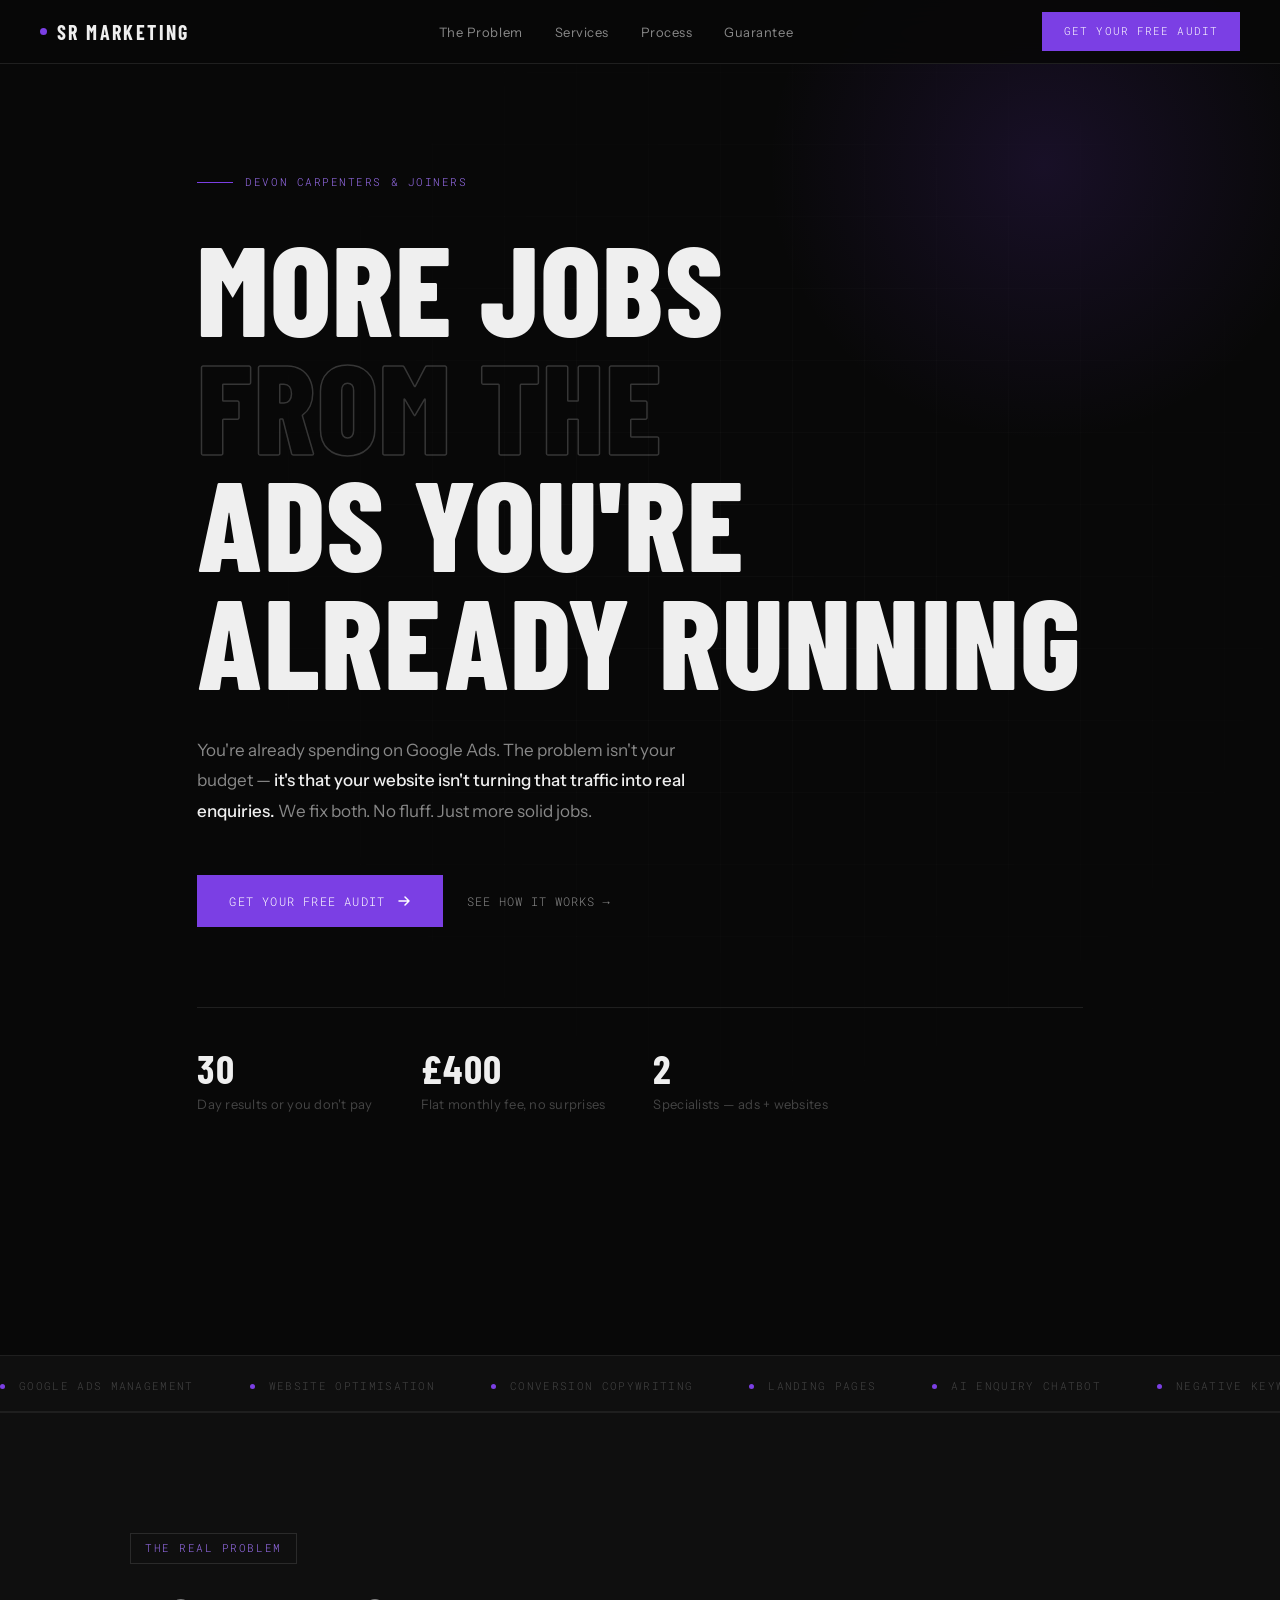
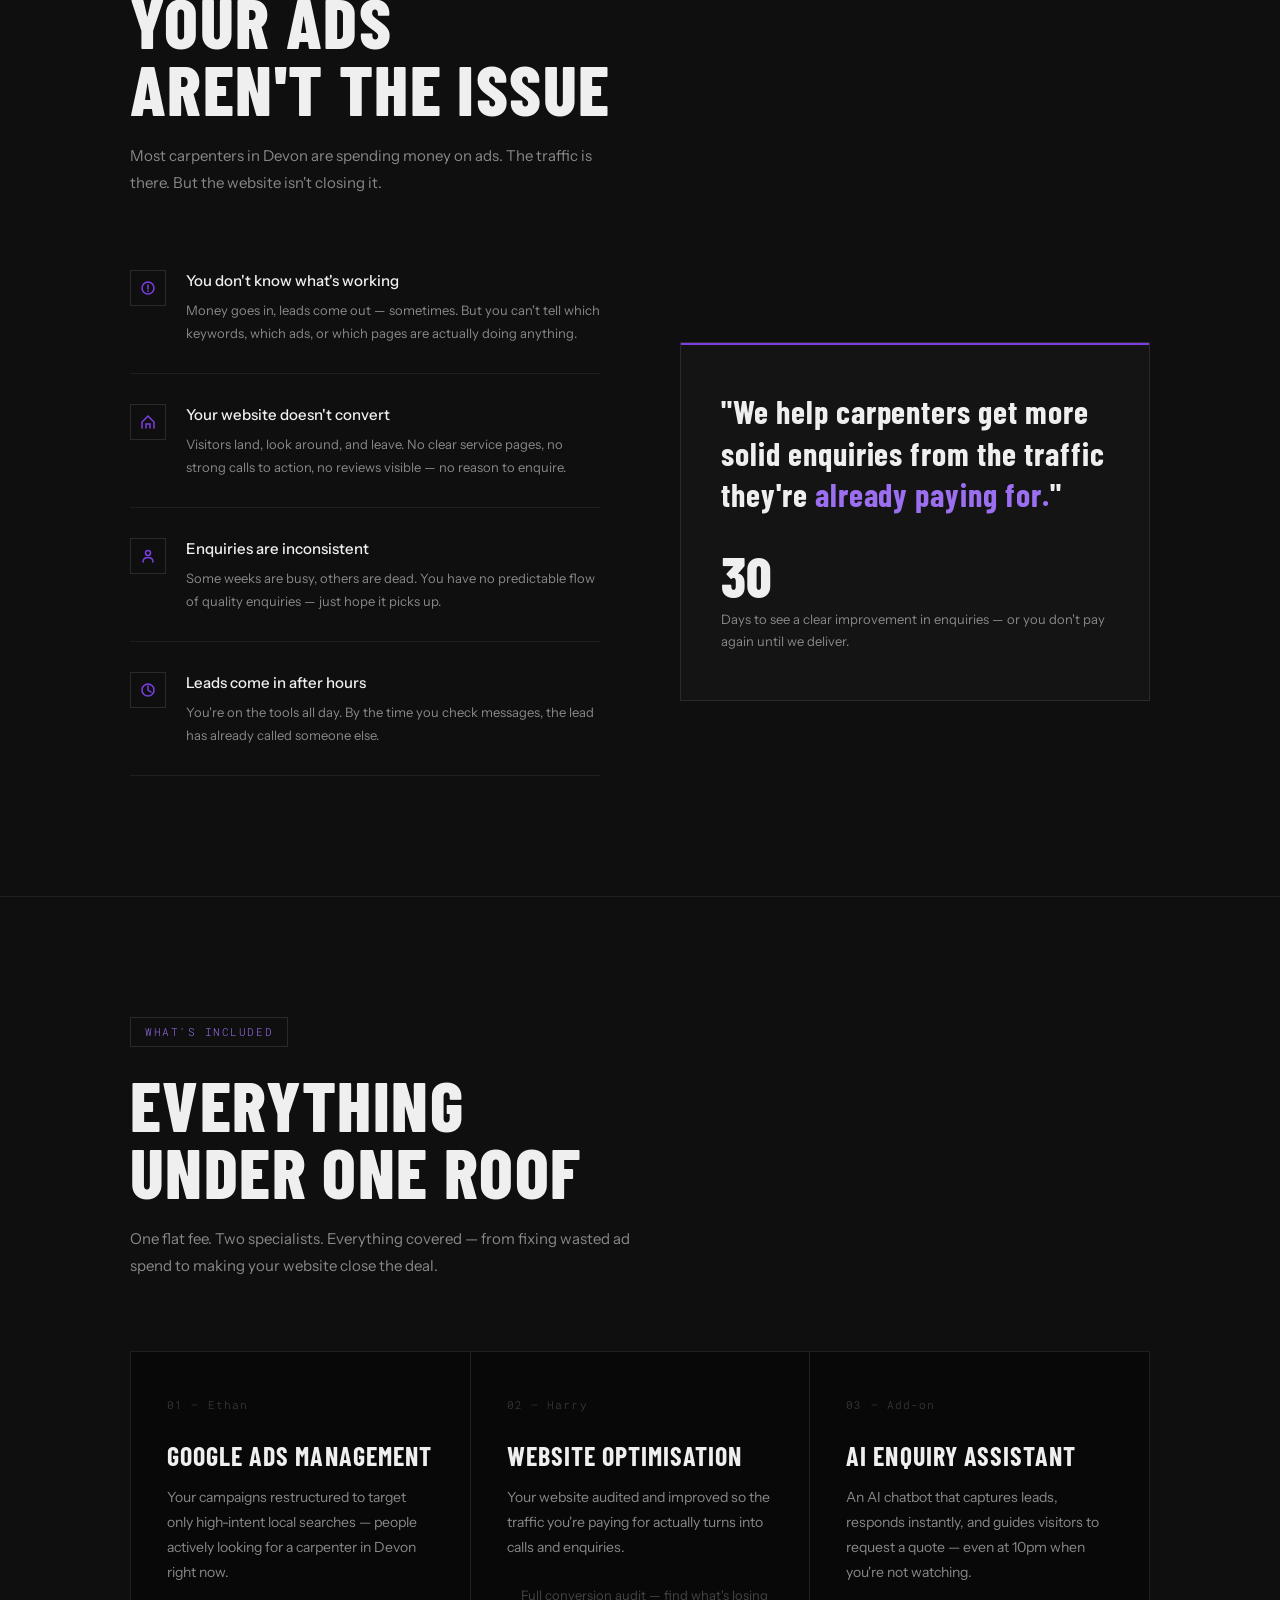
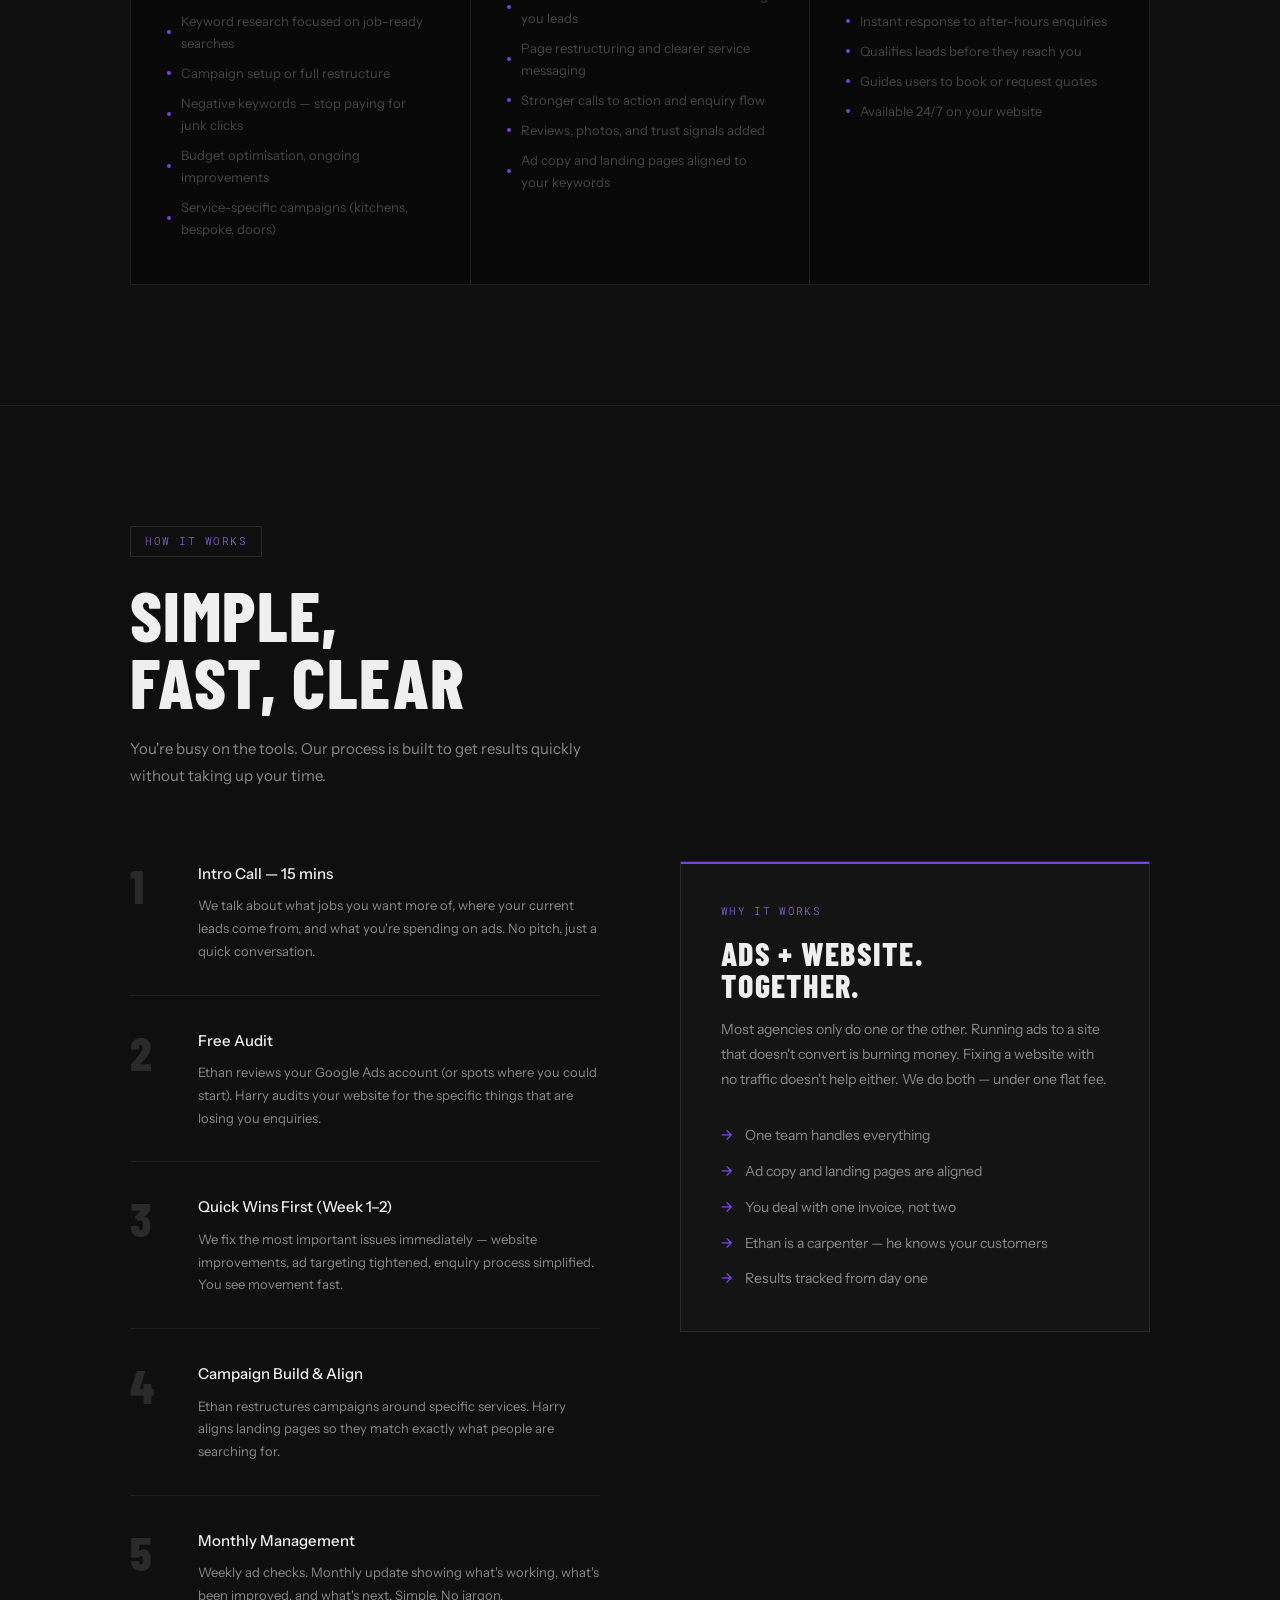
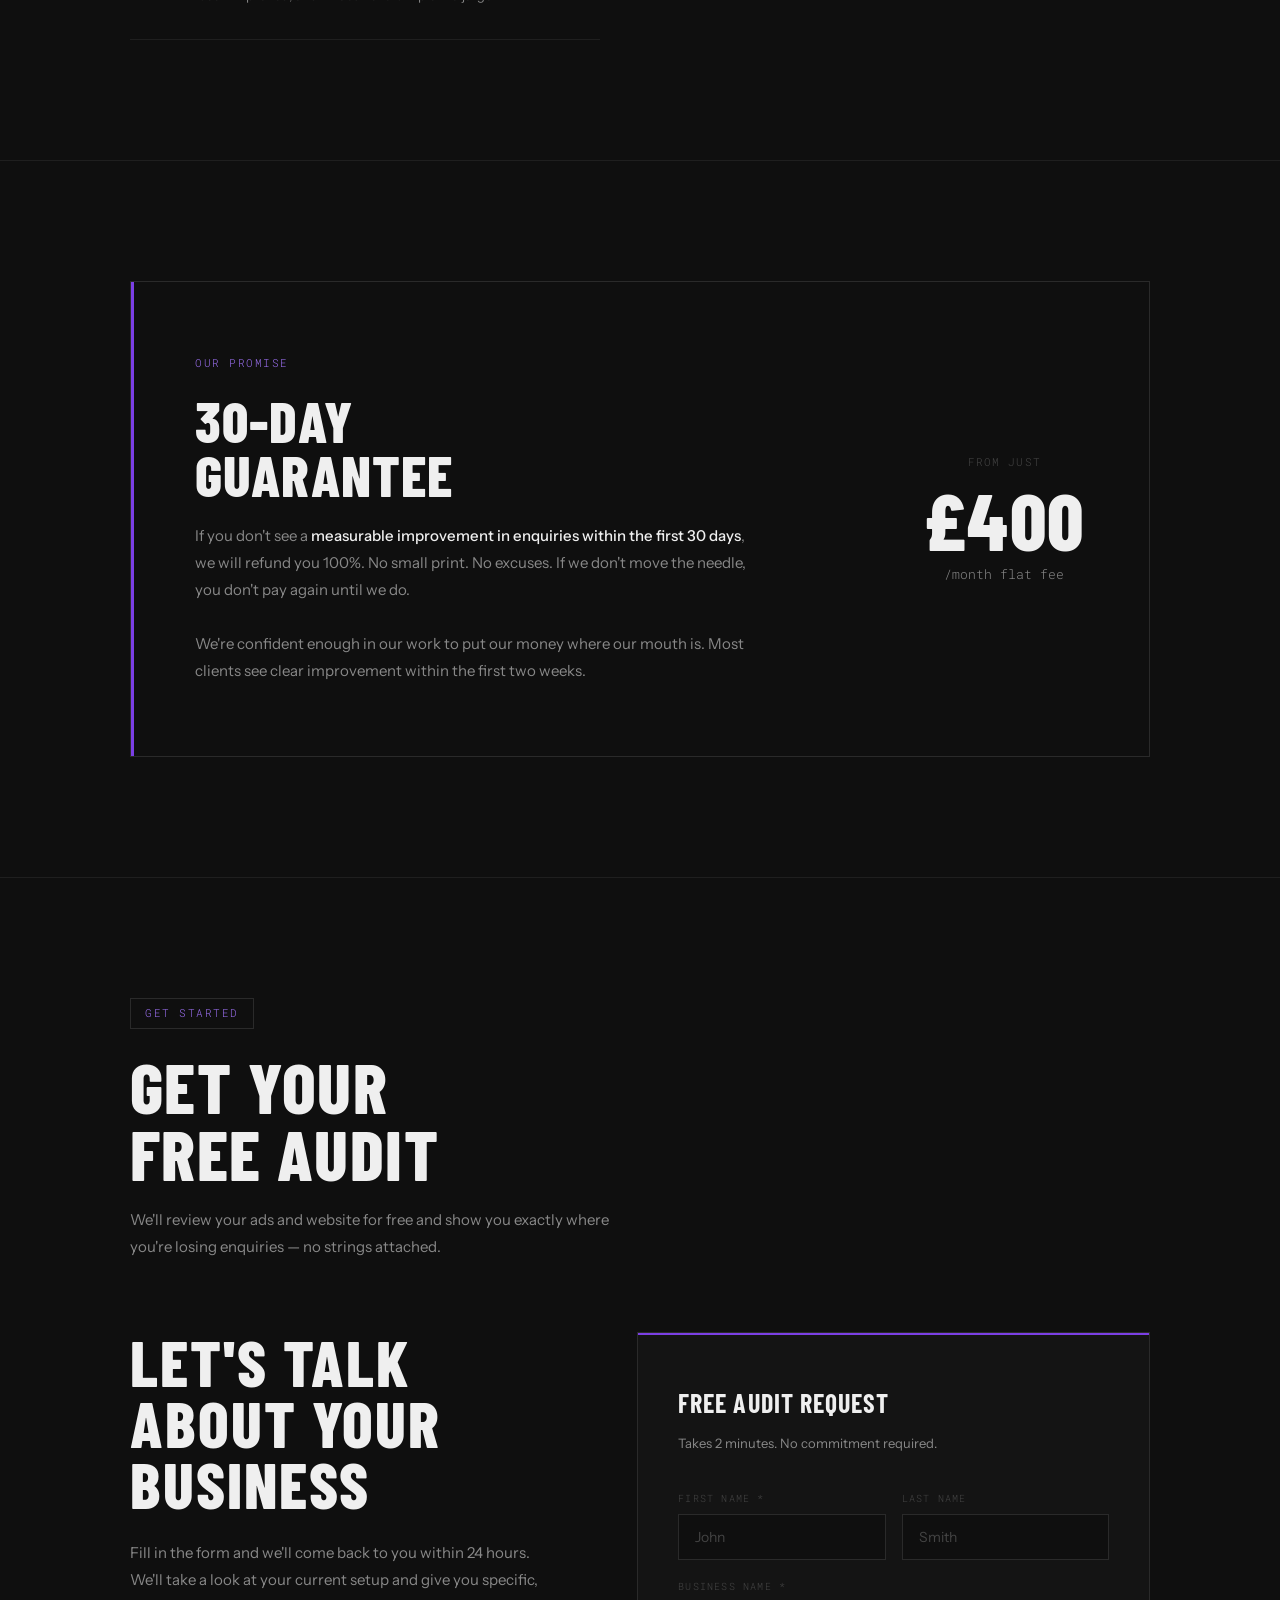
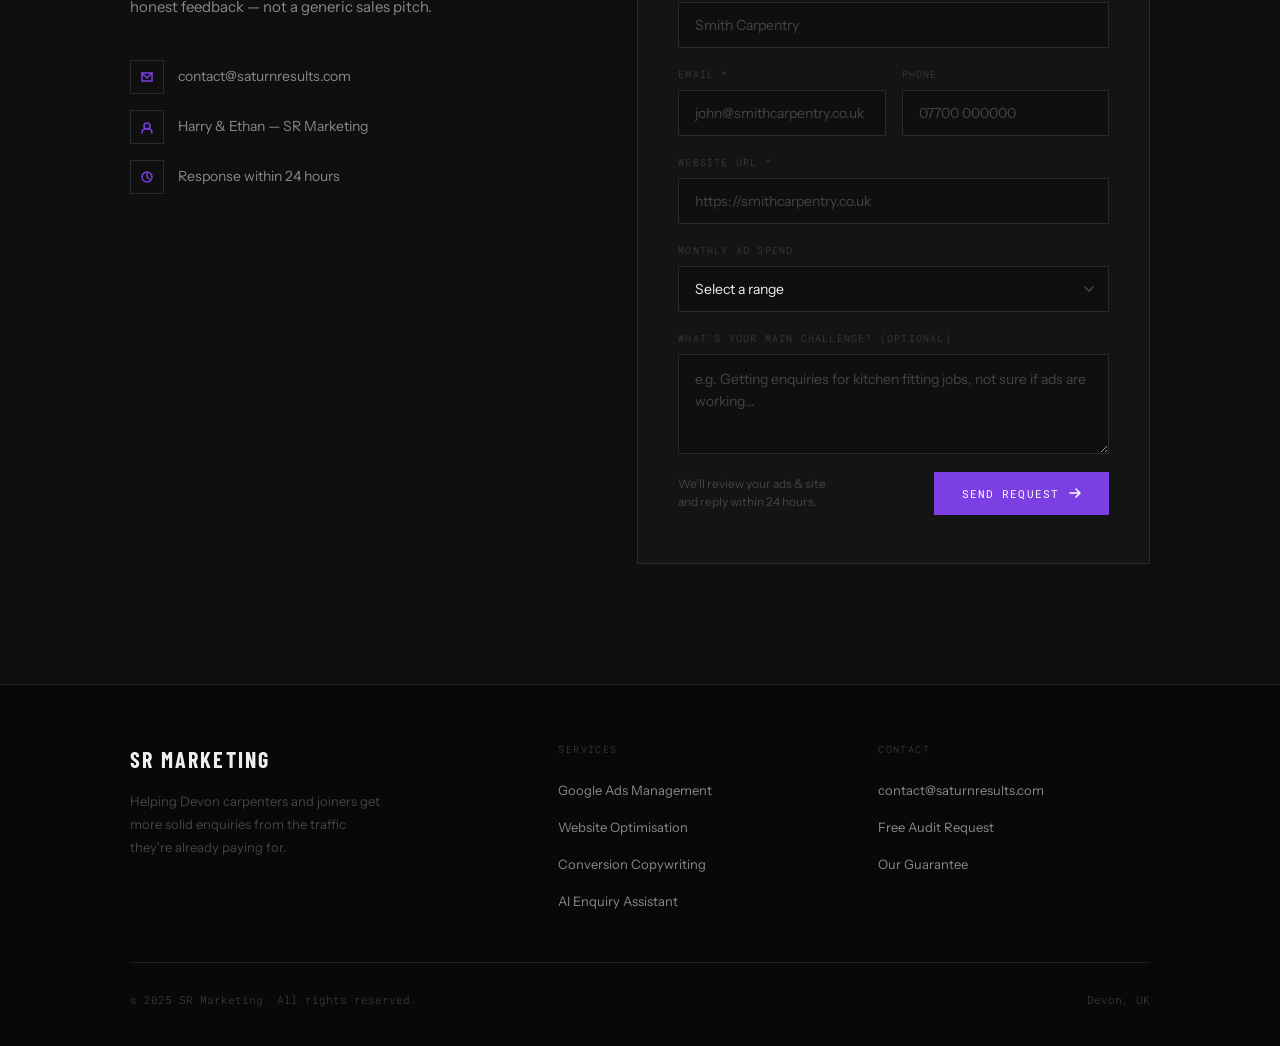
<file: sr-marketing.html>
<!DOCTYPE html>
<html lang="en">
<head>
<meta charset="UTF-8">
<meta name="viewport" content="width=device-width, initial-scale=1.0">
<title>SR Marketing — More Jobs From Your Existing Ads</title>
<link rel="preconnect" href="https://fonts.googleapis.com">
<link rel="preconnect" href="https://fonts.gstatic.com" crossorigin>
<link href="https://fonts.googleapis.com/css2?family=Barlow+Condensed:wght@400;600;700;800&family=Instrument+Sans:wght@300;400;500&family=Roboto+Mono:wght@400;500&display=swap" rel="stylesheet">

<style>
*,*::before,*::after{box-sizing:border-box;margin:0;padding:0}

:root {
  --bg:       #080808;
  --bg2:      #0f0f0f;
  --card:     #141414;
  --border:   #1f1f1f;
  --border2:  #2a2a2a;
  --purple:   #7B3FE4;
  --purple-l: #9B6FF0;
  --white:    #EFEFEF;
  --gray1:    #888;
  --gray2:    #444;
  --ff-h:    'Barlow Condensed', sans-serif;
  --ff-b:    'Instrument Sans', sans-serif;
  --ff-m:    'Roboto Mono', monospace;
}

html { scroll-behavior: smooth; }
body { background:var(--bg); color:var(--white); font-family:var(--ff-b); font-weight:300; line-height:1.7; overflow-x:hidden; }
::selection { background:var(--purple); color:#fff; }
::-webkit-scrollbar { width:3px; }
::-webkit-scrollbar-track { background:var(--bg); }
::-webkit-scrollbar-thumb { background:var(--border2); }

.c { max-width:1100px; margin:0 auto; padding:0 40px; }

/* ── NAV ── */
nav {
  position:fixed; top:0; left:0; right:0; z-index:200;
  height:64px; display:flex; align-items:center; justify-content:space-between;
  padding:0 40px;
  background:rgba(8,8,8,.92);
  backdrop-filter:blur(20px);
  border-bottom:1px solid var(--border);
}
.nav-logo { font-family:var(--ff-h); font-size:20px; font-weight:700; letter-spacing:.12em; color:var(--white); text-decoration:none; display:flex; align-items:center; gap:10px; }
.nav-dot { width:7px; height:7px; border-radius:50%; background:var(--purple); animation:blink 2.5s ease-in-out infinite; }
@keyframes blink { 0%,100%{opacity:1} 50%{opacity:.3} }
.nav-links { display:flex; gap:32px; list-style:none; }
.nav-links a { font-size:13px; color:var(--gray1); text-decoration:none; letter-spacing:.04em; transition:color .2s; }
.nav-links a:hover { color:var(--white); }
.nav-btn { font-family:var(--ff-m); font-size:11px; letter-spacing:.1em; text-transform:uppercase; background:var(--purple); color:#fff; border:none; padding:10px 22px; cursor:pointer; text-decoration:none; transition:background .2s; }
.nav-btn:hover { background:var(--purple-l); }
@media(max-width:768px){ .nav-links{display:none} }

/* ── HERO ── */
.hero {
  min-height:100vh; padding-top:64px;
  display:flex; align-items:center;
  position:relative; overflow:hidden;
}
.hero-grid {
  position:absolute; inset:0; pointer-events:none;
  background-image:
    linear-gradient(rgba(255,255,255,.022) 1px, transparent 1px),
    linear-gradient(90deg, rgba(255,255,255,.022) 1px, transparent 1px);
  background-size:72px 72px;
  mask-image:radial-gradient(ellipse 70% 70% at 60% 40%, black 0%, transparent 75%);
}
.hero-glow {
  position:absolute; top:-10%; right:-5%;
  width:600px; height:600px;
  background:radial-gradient(circle, rgba(123,63,228,.14) 0%, transparent 65%);
  border-radius:50%; pointer-events:none;
}
.hero-inner { position:relative; z-index:1; padding:100px 0 120px; }
.hero-label {
  display:inline-flex; align-items:center; gap:12px;
  font-family:var(--ff-m); font-size:11px; letter-spacing:.14em; text-transform:uppercase; color:var(--purple-l);
  margin-bottom:36px;
}
.hero-label-line { width:36px; height:1px; background:var(--purple); }
.hero-h1 {
  font-family:var(--ff-h); font-weight:800;
  font-size:clamp(72px,10vw,150px);
  line-height:.92; letter-spacing:.01em;
  margin-bottom:36px;
}
.hero-h1 .stroke {
  -webkit-text-stroke:1.5px rgba(239,239,239,.2);
  color:transparent;
}
.hero-sub { font-size:17px; color:var(--gray1); max-width:520px; line-height:1.8; margin-bottom:48px; }
.hero-sub strong { color:var(--white); font-weight:500; }
.hero-ctas { display:flex; align-items:center; gap:24px; flex-wrap:wrap; }
.btn-p {
  display:inline-flex; align-items:center; gap:12px;
  font-family:var(--ff-m); font-size:12px; letter-spacing:.1em; text-transform:uppercase;
  background:var(--purple); color:#fff; border:none; padding:16px 32px; cursor:pointer; text-decoration:none;
  transition:background .2s, transform .15s;
}
.btn-p:hover { background:var(--purple-l); transform:translateY(-2px); }
.btn-p svg { transition:transform .2s; }
.btn-p:hover svg { transform:translateX(4px); }
.btn-ghost { font-family:var(--ff-m); font-size:12px; letter-spacing:.08em; text-transform:uppercase; color:var(--gray1); text-decoration:none; transition:color .2s; }
.btn-ghost:hover { color:var(--white); }
.hero-proof {
  display:flex; gap:48px; margin-top:80px;
  padding-top:40px; border-top:1px solid var(--border);
  flex-wrap:wrap;
}
.proof-num { font-family:var(--ff-h); font-size:40px; font-weight:700; letter-spacing:.04em; color:var(--white); line-height:1; }
.proof-lab { font-size:13px; color:var(--gray2); margin-top:5px; letter-spacing:.02em; }

/* ── TICKER ── */
.ticker { background:var(--bg2); border-top:1px solid var(--border); border-bottom:1px solid var(--border); padding:14px 0; overflow:hidden; white-space:nowrap; }
.ticker-track { display:inline-flex; gap:56px; animation:tick 20s linear infinite; }
.ticker-item { font-family:var(--ff-m); font-size:11px; letter-spacing:.12em; text-transform:uppercase; color:var(--gray2); display:flex; align-items:center; gap:14px; flex-shrink:0; }
.ticker-item::before { content:''; display:inline-block; width:5px; height:5px; border-radius:50%; background:var(--purple); flex-shrink:0; }
@keyframes tick { from{transform:translateX(0)} to{transform:translateX(-50%)} }

/* ── PROBLEM / SECTION SHARED ── */
section { padding:120px 0; }
.sec-tag { font-family:var(--ff-m); font-size:11px; letter-spacing:.14em; text-transform:uppercase; color:var(--purple-l); border:1px solid var(--border2); padding:5px 14px; display:inline-block; margin-bottom:24px; }
.sec-h { font-family:var(--ff-h); font-weight:800; font-size:clamp(44px,5.5vw,76px); letter-spacing:.02em; line-height:.95; margin-bottom:20px; }
.sec-sub { font-size:15px; color:var(--gray1); max-width:500px; line-height:1.8; }

/* ── PROBLEM SECTION ── */
#problem { background:var(--bg2); border-top:1px solid var(--border); }
.problem-grid { display:grid; grid-template-columns:1fr 1fr; gap:80px; align-items:center; margin-top:72px; }
@media(max-width:800px){ .problem-grid{grid-template-columns:1fr; gap:48px;} }
.problem-list { display:flex; flex-direction:column; gap:0; }
.problem-item {
  display:flex; gap:20px; padding:28px 0;
  border-bottom:1px solid var(--border);
  transition:padding-left .3s;
}
.problem-item:first-child { padding-top:0; }
.problem-item:hover { padding-left:8px; }
.prob-icon {
  width:36px; height:36px; flex-shrink:0;
  border:1px solid var(--border2);
  display:flex; align-items:center; justify-content:center;
  margin-top:2px;
  transition:border-color .3s;
}
.problem-item:hover .prob-icon { border-color:var(--purple); }
.prob-icon svg { width:16px; height:16px; }
.prob-title { font-size:15px; font-weight:500; color:var(--white); margin-bottom:6px; }
.prob-desc { font-size:13px; color:var(--gray1); line-height:1.75; }
.problem-callout {
  background:var(--card); border:1px solid var(--border2); padding:48px 40px;
  position:relative; overflow:hidden;
}
.problem-callout::before {
  content:''; position:absolute; top:0; left:0; right:0; height:2px; background:var(--purple);
}
.callout-quote {
  font-family:var(--ff-h); font-size:clamp(22px,3vw,32px); font-weight:700; letter-spacing:.03em;
  color:var(--white); line-height:1.3; margin-bottom:32px;
}
.callout-quote span { color:var(--purple-l); }
.callout-stat { display:flex; flex-direction:column; gap:4px; }
.callout-num { font-family:var(--ff-h); font-size:56px; font-weight:800; color:var(--white); line-height:1; }
.callout-desc { font-size:13px; color:var(--gray1); }

/* ── SERVICES ── */
.services-grid {
  display:grid; grid-template-columns:repeat(3,1fr);
  border:1px solid var(--border); gap:1px; background:var(--border);
  margin-top:72px;
}
@media(max-width:800px){ .services-grid{grid-template-columns:1fr;} }
.svc {
  background:var(--bg); padding:44px 36px;
  position:relative; overflow:hidden;
  transition:background .3s;
}
.svc:hover { background:var(--card); }
.svc::after { content:''; position:absolute; bottom:0; left:0; right:0; height:2px; background:var(--purple); transform:scaleX(0); transform-origin:left; transition:transform .4s ease; }
.svc:hover::after { transform:scaleX(1); }
.svc-num { font-family:var(--ff-m); font-size:11px; letter-spacing:.1em; color:var(--gray2); margin-bottom:28px; }
.svc-title { font-family:var(--ff-h); font-size:26px; font-weight:700; letter-spacing:.04em; margin-bottom:16px; line-height:1; }
.svc-desc { font-size:14px; color:var(--gray1); line-height:1.8; }
.svc-feat { margin-top:24px; display:flex; flex-direction:column; gap:8px; }
.svc-feat li { font-size:13px; color:var(--gray2); list-style:none; display:flex; align-items:center; gap:10px; }
.svc-feat li::before { content:''; width:4px; height:4px; border-radius:50%; background:var(--purple); flex-shrink:0; }

/* ── PROCESS ── */
#process { background:var(--bg2); border-top:1px solid var(--border); }
.process-row { display:grid; grid-template-columns:1fr 1fr; gap:80px; align-items:start; margin-top:72px; }
@media(max-width:800px){ .process-row{grid-template-columns:1fr; gap:48px;} }
.steps { display:flex; flex-direction:column; }
.step { display:flex; gap:24px; padding:32px 0; border-bottom:1px solid var(--border); transition:padding-left .3s; }
.step:first-child { padding-top:0; }
.step:hover { padding-left:8px; }
.step-n { font-family:var(--ff-h); font-size:48px; font-weight:800; line-height:1; color:var(--border2); flex-shrink:0; width:44px; transition:color .3s; }
.step:hover .step-n { color:var(--purple); }
.step-title { font-size:15px; font-weight:500; color:var(--white); margin-bottom:8px; }
.step-desc { font-size:13px; color:var(--gray1); line-height:1.75; }
.process-aside { position:sticky; top:88px; }
.aside-box { background:var(--card); border:1px solid var(--border2); padding:40px; position:relative; overflow:hidden; }
.aside-box::before { content:''; position:absolute; top:0; left:0; right:0; height:2px; background:var(--purple); }
.aside-tag { font-family:var(--ff-m); font-size:11px; letter-spacing:.12em; text-transform:uppercase; color:var(--purple-l); margin-bottom:16px; }
.aside-h { font-family:var(--ff-h); font-size:32px; font-weight:800; letter-spacing:.04em; line-height:1; margin-bottom:16px; }
.aside-text { font-size:14px; color:var(--gray1); line-height:1.8; margin-bottom:32px; }
.aside-points { display:flex; flex-direction:column; gap:12px; }
.aside-pt { display:flex; align-items:flex-start; gap:12px; font-size:14px; color:var(--gray1); }
.aside-pt::before { content:'→'; color:var(--purple); flex-shrink:0; font-weight:500; }

/* ── GUARANTEE ── */
#guarantee { border-top:1px solid var(--border); }
.guarantee-inner {
  border:1px solid var(--border2); padding:72px 64px;
  display:grid; grid-template-columns:1fr auto;
  gap:60px; align-items:center;
  position:relative; overflow:hidden;
}
@media(max-width:800px){ .guarantee-inner{grid-template-columns:1fr; padding:48px 32px; gap:40px;} }
.guarantee-inner::before { content:''; position:absolute; top:0; left:0; bottom:0; width:3px; background:var(--purple); }
.guarantee-label { font-family:var(--ff-m); font-size:11px; letter-spacing:.14em; text-transform:uppercase; color:var(--purple-l); margin-bottom:20px; }
.guarantee-h { font-family:var(--ff-h); font-size:clamp(36px,4.5vw,60px); font-weight:800; letter-spacing:.02em; line-height:.95; margin-bottom:20px; }
.guarantee-text { font-size:15px; color:var(--gray1); line-height:1.8; max-width:560px; }
.guarantee-text strong { color:var(--white); font-weight:500; }
.price-box { text-align:center; flex-shrink:0; }
.price-from { font-family:var(--ff-m); font-size:11px; letter-spacing:.1em; text-transform:uppercase; color:var(--gray2); margin-bottom:8px; }
.price-num { font-family:var(--ff-h); font-size:80px; font-weight:800; letter-spacing:.02em; line-height:1; color:var(--white); }
.price-per { font-family:var(--ff-m); font-size:13px; color:var(--gray1); margin-top:4px; }

/* ── FORM SECTION ── */
#contact { background:var(--bg2); border-top:1px solid var(--border); }
.form-layout { display:grid; grid-template-columns:1fr 1.2fr; gap:80px; align-items:start; margin-top:72px; }
@media(max-width:880px){ .form-layout{grid-template-columns:1fr; gap:48px;} }
.form-lhs {}
.form-lhs-h { font-family:var(--ff-h); font-size:clamp(40px,5vw,64px); font-weight:800; letter-spacing:.03em; line-height:.95; margin-bottom:24px; }
.form-lhs-text { font-size:15px; color:var(--gray1); line-height:1.8; margin-bottom:40px; }
.contact-items { display:flex; flex-direction:column; gap:16px; }
.contact-it { display:flex; align-items:center; gap:14px; font-size:14px; color:var(--gray1); }
.contact-it-icon { width:34px; height:34px; border:1px solid var(--border2); display:flex; align-items:center; justify-content:center; flex-shrink:0; }
.contact-it-icon svg { width:14px; height:14px; }

/* Form box */
.form-box { background:var(--card); border:1px solid var(--border2); padding:48px 40px; position:relative; overflow:hidden; }
.form-box::before { content:''; position:absolute; top:0; left:0; right:0; height:2px; background:var(--purple); }
.form-box-h { font-family:var(--ff-h); font-size:26px; font-weight:700; letter-spacing:.04em; margin-bottom:6px; }
.form-box-sub { font-size:13px; color:var(--gray1); margin-bottom:36px; }
.frow { display:grid; grid-template-columns:1fr 1fr; gap:16px; }
@media(max-width:500px){ .frow{grid-template-columns:1fr;} }
.fg { display:flex; flex-direction:column; gap:7px; margin-bottom:18px; }
.fg label { font-family:var(--ff-m); font-size:10px; letter-spacing:.12em; text-transform:uppercase; color:var(--gray2); }
.fg input, .fg select, .fg textarea {
  background:var(--bg2); border:1px solid var(--border2);
  color:var(--white); font-family:var(--ff-b); font-size:14px; font-weight:300;
  padding:13px 16px; outline:none; transition:border-color .2s; width:100%;
  -webkit-appearance:none; border-radius:0;
}
.fg input::placeholder, .fg textarea::placeholder { color:var(--gray2); }
.fg input:focus, .fg select:focus, .fg textarea:focus { border-color:var(--purple); }
.fg select {
  cursor:pointer;
  background-image:url("data:image/svg+xml,%3Csvg xmlns='http://www.w3.org/2000/svg' width='10' height='6' viewBox='0 0 10 6'%3E%3Cpath d='M1 1l4 4 4-4' stroke='%23444' stroke-width='1.5' fill='none' stroke-linecap='round'/%3E%3C/svg%3E");
  background-repeat:no-repeat; background-position:right 14px center; padding-right:36px;
}
.fg select option { background:var(--card); }
.fg textarea { resize:vertical; min-height:100px; line-height:1.6; }
.form-footer { display:flex; align-items:center; justify-content:space-between; gap:16px; margin-top:8px; flex-wrap:wrap; }
.form-note { font-size:12px; color:var(--gray2); line-height:1.5; }
.btn-sub {
  display:inline-flex; align-items:center; gap:10px;
  font-family:var(--ff-m); font-size:11px; letter-spacing:.1em; text-transform:uppercase;
  background:var(--purple); color:#fff; border:none; padding:14px 28px; cursor:pointer;
  transition:background .2s, transform .15s; white-space:nowrap; flex-shrink:0;
}
.btn-sub:hover { background:var(--purple-l); transform:translateY(-1px); }
.btn-sub:disabled { opacity:.5; cursor:not-allowed; transform:none; }

/* Success */
.form-success {
  display:none; text-align:center; padding:48px 0 24px;
}
.success-ring {
  width:60px; height:60px; border-radius:50%;
  border:1px solid var(--purple); background:rgba(123,63,228,.1);
  display:flex; align-items:center; justify-content:center;
  margin:0 auto 20px;
}
.form-success h3 { font-family:var(--ff-h); font-size:30px; font-weight:700; letter-spacing:.04em; margin-bottom:10px; }
.form-success p { font-size:14px; color:var(--gray1); }

/* ── FOOTER ── */
footer { background:var(--bg); border-top:1px solid var(--border); padding:56px 0 36px; }
.footer-top { display:grid; grid-template-columns:1.4fr 1fr 1fr; gap:48px; margin-bottom:48px; }
@media(max-width:700px){ .footer-top{grid-template-columns:1fr; gap:32px;} }
.f-brand { font-family:var(--ff-h); font-size:22px; font-weight:700; letter-spacing:.1em; margin-bottom:12px; }
.f-desc { font-size:13px; color:var(--gray2); line-height:1.75; max-width:260px; }
.f-col-h { font-family:var(--ff-m); font-size:10px; letter-spacing:.14em; text-transform:uppercase; color:var(--gray2); margin-bottom:18px; }
.f-links { list-style:none; display:flex; flex-direction:column; gap:10px; }
.f-links a { font-size:13px; color:var(--gray1); text-decoration:none; transition:color .2s; }
.f-links a:hover { color:var(--white); }
.footer-bottom { padding-top:28px; border-top:1px solid var(--border); display:flex; align-items:center; justify-content:space-between; flex-wrap:wrap; gap:12px; }
.footer-copy { font-family:var(--ff-m); font-size:11px; color:var(--gray2); }

/* ── SCROLL REVEALS ── */
.reveal { opacity:0; transform:translateY(28px); transition:opacity .65s ease, transform .65s ease; }
.reveal.in { opacity:1; transform:translateY(0); }
.reveal:nth-child(2){ transition-delay:.08s; }
.reveal:nth-child(3){ transition-delay:.16s; }
.reveal:nth-child(4){ transition-delay:.24s; }
.reveal:nth-child(5){ transition-delay:.32s; }
.reveal:nth-child(6){ transition-delay:.40s; }
</style>
</head>
<body>

<!-- ── NAV ── -->
<nav>
  <a href="#" class="nav-logo">
    <div class="nav-dot"></div>
    SR MARKETING
  </a>
  <ul class="nav-links">
    <li><a href="#problem">The Problem</a></li>
    <li><a href="#services">Services</a></li>
    <li><a href="#process">Process</a></li>
    <li><a href="#guarantee">Guarantee</a></li>
  </ul>
  <a href="#contact" class="nav-btn">Get Your Free Audit</a>
</nav>

<!-- ── HERO ── -->
<section class="hero" id="home">
  <div class="hero-grid"></div>
  <div class="hero-glow"></div>
  <div class="c">
    <div class="hero-inner">
      <div class="hero-label">
        <div class="hero-label-line"></div>
        Devon Carpenters &amp; Joiners
      </div>
      <h1 class="hero-h1">
        MORE JOBS<br>
        <span class="stroke">FROM THE</span><br>
        ADS YOU'RE<br>ALREADY RUNNING
      </h1>
      <p class="hero-sub">
        You're already spending on Google Ads. The problem isn't your budget — <strong>it's that your website isn't turning that traffic into real enquiries.</strong> We fix both. No fluff. Just more solid jobs.
      </p>
      <div class="hero-ctas">
        <a href="#contact" class="btn-p">
          Get Your Free Audit
          <svg width="14" height="14" viewBox="0 0 14 14" fill="none"><path d="M2 7h10M8 3l4 4-4 4" stroke="#fff" stroke-width="1.5" stroke-linecap="round" stroke-linejoin="round"/></svg>
        </a>
        <a href="#process" class="btn-ghost">See How It Works →</a>
      </div>
      <div class="hero-proof">
        <div>
          <div class="proof-num">30</div>
          <div class="proof-lab">Day results or you don't pay</div>
        </div>
        <div>
          <div class="proof-num">£400</div>
          <div class="proof-lab">Flat monthly fee, no surprises</div>
        </div>
        <div>
          <div class="proof-num">2</div>
          <div class="proof-lab">Specialists — ads + websites</div>
        </div>
      </div>
    </div>
  </div>
</section>

<!-- ── TICKER ── -->
<div class="ticker" aria-hidden="true">
  <div class="ticker-track">
    <span class="ticker-item">Google Ads Management</span>
    <span class="ticker-item">Website Optimisation</span>
    <span class="ticker-item">Conversion Copywriting</span>
    <span class="ticker-item">Landing Pages</span>
    <span class="ticker-item">AI Enquiry Chatbot</span>
    <span class="ticker-item">Negative Keywords</span>
    <span class="ticker-item">Local Search Targeting</span>
    <span class="ticker-item">Trust Signal Setup</span>
    <span class="ticker-item">Google Ads Management</span>
    <span class="ticker-item">Website Optimisation</span>
    <span class="ticker-item">Conversion Copywriting</span>
    <span class="ticker-item">Landing Pages</span>
    <span class="ticker-item">AI Enquiry Chatbot</span>
    <span class="ticker-item">Negative Keywords</span>
    <span class="ticker-item">Local Search Targeting</span>
    <span class="ticker-item">Trust Signal Setup</span>
  </div>
</div>

<!-- ── PROBLEM ── -->
<section id="problem">
  <div class="c">
    <div class="sec-tag">The Real Problem</div>
    <h2 class="sec-h">YOUR ADS<br>AREN'T THE ISSUE</h2>
    <p class="sec-sub">Most carpenters in Devon are spending money on ads. The traffic is there. But the website isn't closing it.</p>

    <div class="problem-grid">
      <div class="problem-list">
        <div class="problem-item reveal">
          <div class="prob-icon">
            <svg viewBox="0 0 16 16" fill="none" stroke="#7B3FE4" stroke-width="1.5" stroke-linecap="round">
              <circle cx="8" cy="8" r="6"/><path d="M8 5v4M8 11v.5"/>
            </svg>
          </div>
          <div>
            <div class="prob-title">You don't know what's working</div>
            <div class="prob-desc">Money goes in, leads come out — sometimes. But you can't tell which keywords, which ads, or which pages are actually doing anything.</div>
          </div>
        </div>
        <div class="problem-item reveal">
          <div class="prob-icon">
            <svg viewBox="0 0 16 16" fill="none" stroke="#7B3FE4" stroke-width="1.5" stroke-linecap="round">
              <path d="M2 14V8l6-6 6 6v6"/><path d="M6 14v-4h4v4"/>
            </svg>
          </div>
          <div>
            <div class="prob-title">Your website doesn't convert</div>
            <div class="prob-desc">Visitors land, look around, and leave. No clear service pages, no strong calls to action, no reviews visible — no reason to enquire.</div>
          </div>
        </div>
        <div class="problem-item reveal">
          <div class="prob-icon">
            <svg viewBox="0 0 16 16" fill="none" stroke="#7B3FE4" stroke-width="1.5" stroke-linecap="round">
              <circle cx="8" cy="5" r="2.5"/><path d="M3 14c0-3 2-4.5 5-4.5s5 1.5 5 4.5"/>
            </svg>
          </div>
          <div>
            <div class="prob-title">Enquiries are inconsistent</div>
            <div class="prob-desc">Some weeks are busy, others are dead. You have no predictable flow of quality enquiries — just hope it picks up.</div>
          </div>
        </div>
        <div class="problem-item reveal">
          <div class="prob-icon">
            <svg viewBox="0 0 16 16" fill="none" stroke="#7B3FE4" stroke-width="1.5" stroke-linecap="round">
              <circle cx="8" cy="8" r="6"/><path d="M8 4v4l3 2"/>
            </svg>
          </div>
          <div>
            <div class="prob-title">Leads come in after hours</div>
            <div class="prob-desc">You're on the tools all day. By the time you check messages, the lead has already called someone else.</div>
          </div>
        </div>
      </div>

      <div class="problem-callout reveal">
        <div class="callout-quote">"We help carpenters get more solid enquiries from the traffic they're <span>already paying for.</span>"</div>
        <div class="callout-stat">
          <div class="callout-num">30</div>
          <div class="callout-desc">Days to see a clear improvement in enquiries — or you don't pay again until we deliver.</div>
        </div>
      </div>
    </div>
  </div>
</section>

<!-- ── SERVICES ── -->
<section id="services" style="background:var(--bg2); border-top:1px solid var(--border);">
  <div class="c">
    <div class="sec-tag">What's Included</div>
    <h2 class="sec-h">EVERYTHING<br>UNDER ONE ROOF</h2>
    <p class="sec-sub">One flat fee. Two specialists. Everything covered — from fixing wasted ad spend to making your website close the deal.</p>

    <div class="services-grid">
      <div class="svc reveal">
        <div class="svc-num">01 — Ethan</div>
        <h3 class="svc-title">GOOGLE ADS MANAGEMENT</h3>
        <p class="svc-desc">Your campaigns restructured to target only high-intent local searches — people actively looking for a carpenter in Devon right now.</p>
        <ul class="svc-feat">
          <li>Keyword research focused on job-ready searches</li>
          <li>Campaign setup or full restructure</li>
          <li>Negative keywords — stop paying for junk clicks</li>
          <li>Budget optimisation, ongoing improvements</li>
          <li>Service-specific campaigns (kitchens, bespoke, doors)</li>
        </ul>
      </div>

      <div class="svc reveal">
        <div class="svc-num">02 — Harry</div>
        <h3 class="svc-title">WEBSITE OPTIMISATION</h3>
        <p class="svc-desc">Your website audited and improved so the traffic you're paying for actually turns into calls and enquiries.</p>
        <ul class="svc-feat">
          <li>Full conversion audit — find what's losing you leads</li>
          <li>Page restructuring and clearer service messaging</li>
          <li>Stronger calls to action and enquiry flow</li>
          <li>Reviews, photos, and trust signals added</li>
          <li>Ad copy and landing pages aligned to your keywords</li>
        </ul>
      </div>

      <div class="svc reveal">
        <div class="svc-num">03 — Add-on</div>
        <h3 class="svc-title">AI ENQUIRY ASSISTANT</h3>
        <p class="svc-desc">An AI chatbot that captures leads, responds instantly, and guides visitors to request a quote — even at 10pm when you're not watching.</p>
        <ul class="svc-feat">
          <li>Instant response to after-hours enquiries</li>
          <li>Qualifies leads before they reach you</li>
          <li>Guides users to book or request quotes</li>
          <li>Available 24/7 on your website</li>
        </ul>
      </div>
    </div>
  </div>
</section>

<!-- ── PROCESS ── -->
<section id="process">
  <div class="c">
    <div class="sec-tag">How It Works</div>
    <h2 class="sec-h">SIMPLE,<br>FAST, CLEAR</h2>
    <p class="sec-sub">You're busy on the tools. Our process is built to get results quickly without taking up your time.</p>

    <div class="process-row">
      <div class="steps">
        <div class="step reveal">
          <div class="step-n">1</div>
          <div>
            <div class="step-title">Intro Call — 15 mins</div>
            <div class="step-desc">We talk about what jobs you want more of, where your current leads come from, and what you're spending on ads. No pitch, just a quick conversation.</div>
          </div>
        </div>
        <div class="step reveal">
          <div class="step-n">2</div>
          <div>
            <div class="step-title">Free Audit</div>
            <div class="step-desc">Ethan reviews your Google Ads account (or spots where you could start). Harry audits your website for the specific things that are losing you enquiries.</div>
          </div>
        </div>
        <div class="step reveal">
          <div class="step-n">3</div>
          <div>
            <div class="step-title">Quick Wins First (Week 1–2)</div>
            <div class="step-desc">We fix the most important issues immediately — website improvements, ad targeting tightened, enquiry process simplified. You see movement fast.</div>
          </div>
        </div>
        <div class="step reveal">
          <div class="step-n">4</div>
          <div>
            <div class="step-title">Campaign Build &amp; Align</div>
            <div class="step-desc">Ethan restructures campaigns around specific services. Harry aligns landing pages so they match exactly what people are searching for.</div>
          </div>
        </div>
        <div class="step reveal">
          <div class="step-n">5</div>
          <div>
            <div class="step-title">Monthly Management</div>
            <div class="step-desc">Weekly ad checks. Monthly update showing what's working, what's been improved, and what's next. Simple. No jargon.</div>
          </div>
        </div>
      </div>

      <div class="process-aside">
        <div class="aside-box reveal">
          <div class="aside-tag">Why it works</div>
          <div class="aside-h">ADS + WEBSITE.<br>TOGETHER.</div>
          <div class="aside-text">Most agencies only do one or the other. Running ads to a site that doesn't convert is burning money. Fixing a website with no traffic doesn't help either. We do both — under one flat fee.</div>
          <div class="aside-points">
            <div class="aside-pt">One team handles everything</div>
            <div class="aside-pt">Ad copy and landing pages are aligned</div>
            <div class="aside-pt">You deal with one invoice, not two</div>
            <div class="aside-pt">Ethan is a carpenter — he knows your customers</div>
            <div class="aside-pt">Results tracked from day one</div>
          </div>
        </div>
      </div>
    </div>
  </div>
</section>

<!-- ── GUARANTEE ── -->
<section id="guarantee" style="background:var(--bg2); border-top:1px solid var(--border);">
  <div class="c">
    <div class="guarantee-inner reveal">
      <div>
        <div class="guarantee-label">Our Promise</div>
        <div class="guarantee-h">30-DAY<br>GUARANTEE</div>
        <p class="guarantee-text">
          If you don't see a <strong>measurable improvement in enquiries within the first 30 days</strong>, we will refund you 100%. No small print. No excuses. If we don't move the needle, you don't pay again until we do.
          <br><br>
          We're confident enough in our work to put our money where our mouth is. Most clients see clear improvement within the first two weeks.
        </p>
      </div>
      <div class="price-box">
        <div class="price-from">From just</div>
        <div class="price-num">£400</div>
        <div class="price-per">/month flat fee</div>
      </div>
    </div>
  </div>
</section>

<!-- ── CONTACT / FORM ── -->
<section id="contact">
  <div class="c">
    <div class="sec-tag">Get Started</div>
    <h2 class="sec-h">GET YOUR<br>FREE AUDIT</h2>
    <p class="sec-sub">We'll review your ads and website for free and show you exactly where you're losing enquiries — no strings attached.</p>

    <div class="form-layout">
      <div class="form-lhs">
        <div class="form-lhs-h">LET'S TALK<br>ABOUT YOUR<br>BUSINESS</div>
        <p class="form-lhs-text">Fill in the form and we'll come back to you within 24 hours. We'll take a look at your current setup and give you specific, honest feedback — not a generic sales pitch.</p>
        <div class="contact-items">
          <div class="contact-it">
            <div class="contact-it-icon">
              <svg viewBox="0 0 14 14" fill="none" stroke="#7B3FE4" stroke-width="1.5" stroke-linecap="round">
                <path d="M2 3h10v8H2z"/><path d="M2 3l5 5 5-5"/>
              </svg>
            </div>
            contact@saturnresults.com
          </div>
          <div class="contact-it">
            <div class="contact-it-icon">
              <svg viewBox="0 0 14 14" fill="none" stroke="#7B3FE4" stroke-width="1.5" stroke-linecap="round">
                <circle cx="7" cy="6" r="3"/><path d="M2 13c0-3 2-4.5 5-4.5s5 1.5 5 4.5"/>
              </svg>
            </div>
            Harry &amp; Ethan — SR Marketing
          </div>
          <div class="contact-it">
            <div class="contact-it-icon">
              <svg viewBox="0 0 14 14" fill="none" stroke="#7B3FE4" stroke-width="1.5" stroke-linecap="round">
                <circle cx="7" cy="7" r="5"/><path d="M7 3v4l2.5 2"/>
              </svg>
            </div>
            Response within 24 hours
          </div>
        </div>
      </div>

      <div class="form-box">
        <div class="form-box-h">FREE AUDIT REQUEST</div>
        <div class="form-box-sub">Takes 2 minutes. No commitment required.</div>

        <!-- SUCCESS STATE -->
        <div class="form-success" id="formSuccess">
          <div class="success-ring">
            <svg width="22" height="22" viewBox="0 0 22 22" fill="none" stroke="#7B3FE4" stroke-width="2" stroke-linecap="round" stroke-linejoin="round">
              <path d="M4 11l5 5 9-9"/>
            </svg>
          </div>
          <h3>YOU'RE IN</h3>
          <p>We'll be in touch within 24 hours with your free audit. Check your inbox.</p>
        </div>

        <!-- FORM -->
        <form id="leadForm">
          <div class="frow">
            <div class="fg">
              <label for="fname">First Name *</label>
              <input type="text" id="fname" name="firstName" placeholder="John" required>
            </div>
            <div class="fg">
              <label for="lname">Last Name</label>
              <input type="text" id="lname" name="lastName" placeholder="Smith">
            </div>
          </div>
          <div class="fg">
            <label for="business">Business Name *</label>
            <input type="text" id="business" name="businessName" placeholder="Smith Carpentry" required>
          </div>
          <div class="frow">
            <div class="fg">
              <label for="email">Email *</label>
              <input type="email" id="email" name="email" placeholder="john@smithcarpentry.co.uk" required>
            </div>
            <div class="fg">
              <label for="phone">Phone</label>
              <input type="tel" id="phone" name="phone" placeholder="07700 000000">
            </div>
          </div>
          <div class="fg">
            <label for="website">Website URL *</label>
            <input type="url" id="website" name="website" placeholder="https://smithcarpentry.co.uk" required>
          </div>
          <div class="fg">
            <label for="adspend">Monthly Ad Spend</label>
            <select id="adspend" name="adSpend">
              <option value="" disabled selected>Select a range</option>
              <option>Not currently running ads</option>
              <option>Under £200/month</option>
              <option>£200–£500/month</option>
              <option>£500–£1,000/month</option>
              <option>Over £1,000/month</option>
            </select>
          </div>
          <div class="fg">
            <label for="message">What's your main challenge? (optional)</label>
            <textarea id="message" name="message" placeholder="e.g. Getting enquiries for kitchen fitting jobs, not sure if ads are working..."></textarea>
          </div>
          <div class="form-footer">
            <div class="form-note">We'll review your ads &amp; site<br>and reply within 24 hours.</div>
            <button type="submit" class="btn-sub" id="submitBtn">
              Send Request
              <svg width="12" height="12" viewBox="0 0 12 12" fill="none"><path d="M1 6h10M7 2l4 4-4 4" stroke="#fff" stroke-width="1.5" stroke-linecap="round" stroke-linejoin="round"/></svg>
            </button>
          </div>
          <div id="formError" style="display:none; margin-top:12px; font-size:12px; color:#e24b4a; font-family:var(--ff-m); letter-spacing:.04em;"></div>
        </form>
      </div>
    </div>
  </div>
</section>

<!-- ── FOOTER ── -->
<footer>
  <div class="c">
    <div class="footer-top">
      <div>
        <div class="f-brand">SR MARKETING</div>
        <p class="f-desc">Helping Devon carpenters and joiners get more solid enquiries from the traffic they're already paying for.</p>
      </div>
      <div>
        <div class="f-col-h">Services</div>
        <ul class="f-links">
          <li><a href="#services">Google Ads Management</a></li>
          <li><a href="#services">Website Optimisation</a></li>
          <li><a href="#services">Conversion Copywriting</a></li>
          <li><a href="#services">AI Enquiry Assistant</a></li>
        </ul>
      </div>
      <div>
        <div class="f-col-h">Contact</div>
        <ul class="f-links">
          <li><a href="mailto:contact@saturnresults.com">contact@saturnresults.com</a></li>
          <li><a href="#contact">Free Audit Request</a></li>
          <li><a href="#guarantee">Our Guarantee</a></li>
        </ul>
      </div>
    </div>
    <div class="footer-bottom">
      <div class="footer-copy">© 2025 SR Marketing. All rights reserved.</div>
      <div class="footer-copy">Devon, UK</div>
    </div>
  </div>
</footer>

<script>
// ── SCROLL REVEAL ──
const revealEls = document.querySelectorAll('.reveal');
const io = new IntersectionObserver((entries) => {
  entries.forEach(e => { if(e.isIntersecting){ e.target.classList.add('in'); io.unobserve(e.target); } });
}, { threshold: 0.12 });
revealEls.forEach(el => io.observe(el));

// ── FORM SUBMISSION → GOOGLE SHEETS ──
// ─────────────────────────────────────────────────────────────────────────────
// SETUP INSTRUCTIONS:
// 1. Open your Google Sheet for leads
// 2. Go to Extensions → Apps Script
// 3. Paste the following Apps Script code and deploy as a Web App:
//
//    function doPost(e) {
//      var sheet = SpreadsheetApp.getActiveSpreadsheet().getActiveSheet();
//      var data = JSON.parse(e.postData.contents);
//      sheet.appendRow([
//        new Date(),
//        data.firstName, data.lastName, data.businessName,
//        data.email, data.phone, data.website,
//        data.adSpend, data.message, data.source
//      ]);
//      return ContentService.createTextOutput(JSON.stringify({result:'success'}))
//        .setMimeType(ContentService.MimeType.JSON);
//    }
//
// 4. Deploy: Execute as "Me", Who has access: "Anyone"
// 5. Copy the Web App URL and paste it below replacing PASTE_YOUR_SCRIPT_URL_HERE
// ─────────────────────────────────────────────────────────────────────────────

const SHEET_URL = 'PASTE_YOUR_APPS_SCRIPT_URL_HERE';

document.getElementById('leadForm').addEventListener('submit', async function(e) {
  e.preventDefault();
  const btn = document.getElementById('submitBtn');
  const errEl = document.getElementById('formError');
  btn.disabled = true;
  btn.textContent = 'Sending...';
  errEl.style.display = 'none';

  const payload = {
    firstName:    document.getElementById('fname').value.trim(),
    lastName:     document.getElementById('lname').value.trim(),
    businessName: document.getElementById('business').value.trim(),
    email:        document.getElementById('email').value.trim(),
    phone:        document.getElementById('phone').value.trim(),
    website:      document.getElementById('website').value.trim(),
    adSpend:      document.getElementById('adspend').value,
    message:      document.getElementById('message').value.trim(),
    source:       'SR Marketing Landing Page'
  };

  // If no URL set yet, show success anyway (dev mode)
  if (SHEET_URL === 'PASTE_YOUR_APPS_SCRIPT_URL_HERE') {
    showSuccess();
    return;
  }

  try {
    await fetch(SHEET_URL, {
      method: 'POST',
      mode: 'no-cors',
      headers: { 'Content-Type': 'application/json' },
      body: JSON.stringify(payload)
    });
    showSuccess();
  } catch(err) {
    btn.disabled = false;
    btn.innerHTML = 'Send Request <svg width="12" height="12" viewBox="0 0 12 12" fill="none"><path d="M1 6h10M7 2l4 4-4 4" stroke="#fff" stroke-width="1.5" stroke-linecap="round" stroke-linejoin="round"/></svg>';
    errEl.textContent = 'Something went wrong. Please email us directly.';
    errEl.style.display = 'block';
  }
});

function showSuccess() {
  document.getElementById('leadForm').style.display = 'none';
  document.getElementById('formSuccess').style.display = 'block';
}
</script>

</body>
</html>
</file>
